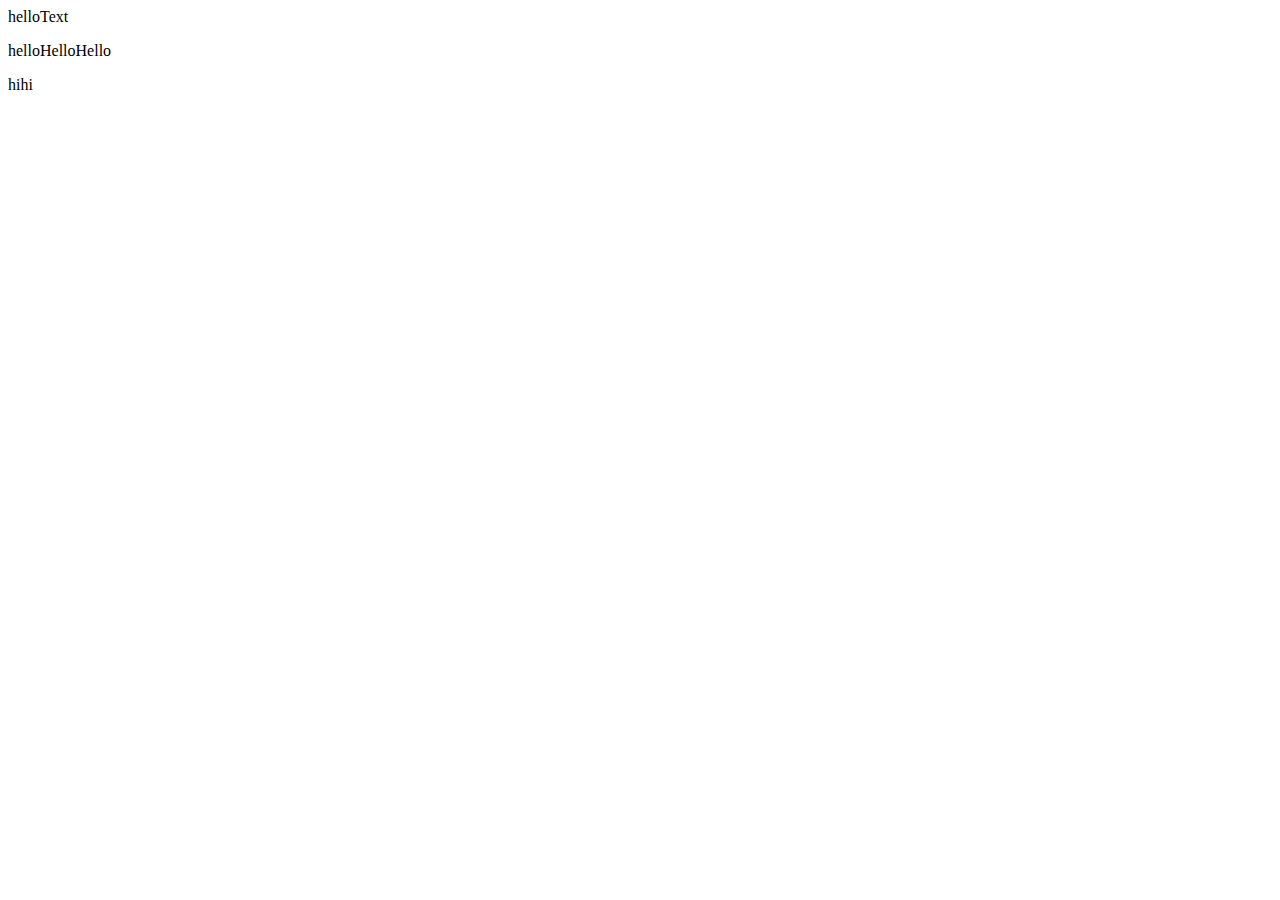
<file: DOM/index.html>
<!DOCTYPE html>
<html lang="en">
  <head>
    <meta charset="UTF-8" />
    <meta name="viewport" content="width=device-width, initial-scale=1.0" />
    <title>Document</title>
  </head>
  <body>
    <div class="dummy"></div>
    <div id="text">helloText
        <p>helloHelloHello</p>
    </div>
    <div id="demo">
        <p>hihi</p>
    </div>
    <!-- <div id="hello">dfjajkfha
        <p class="pipi">Pinecone</p>
    </div> -->

    <script src="index.js">
        // const div = document.getElementById("hello");
        // console.log(div);

    //   const elements = document.getElementsByClassName("pipi");
    //   elements[0].innerText = "dada";
      
    </script>
  </body>
</html>
</file>
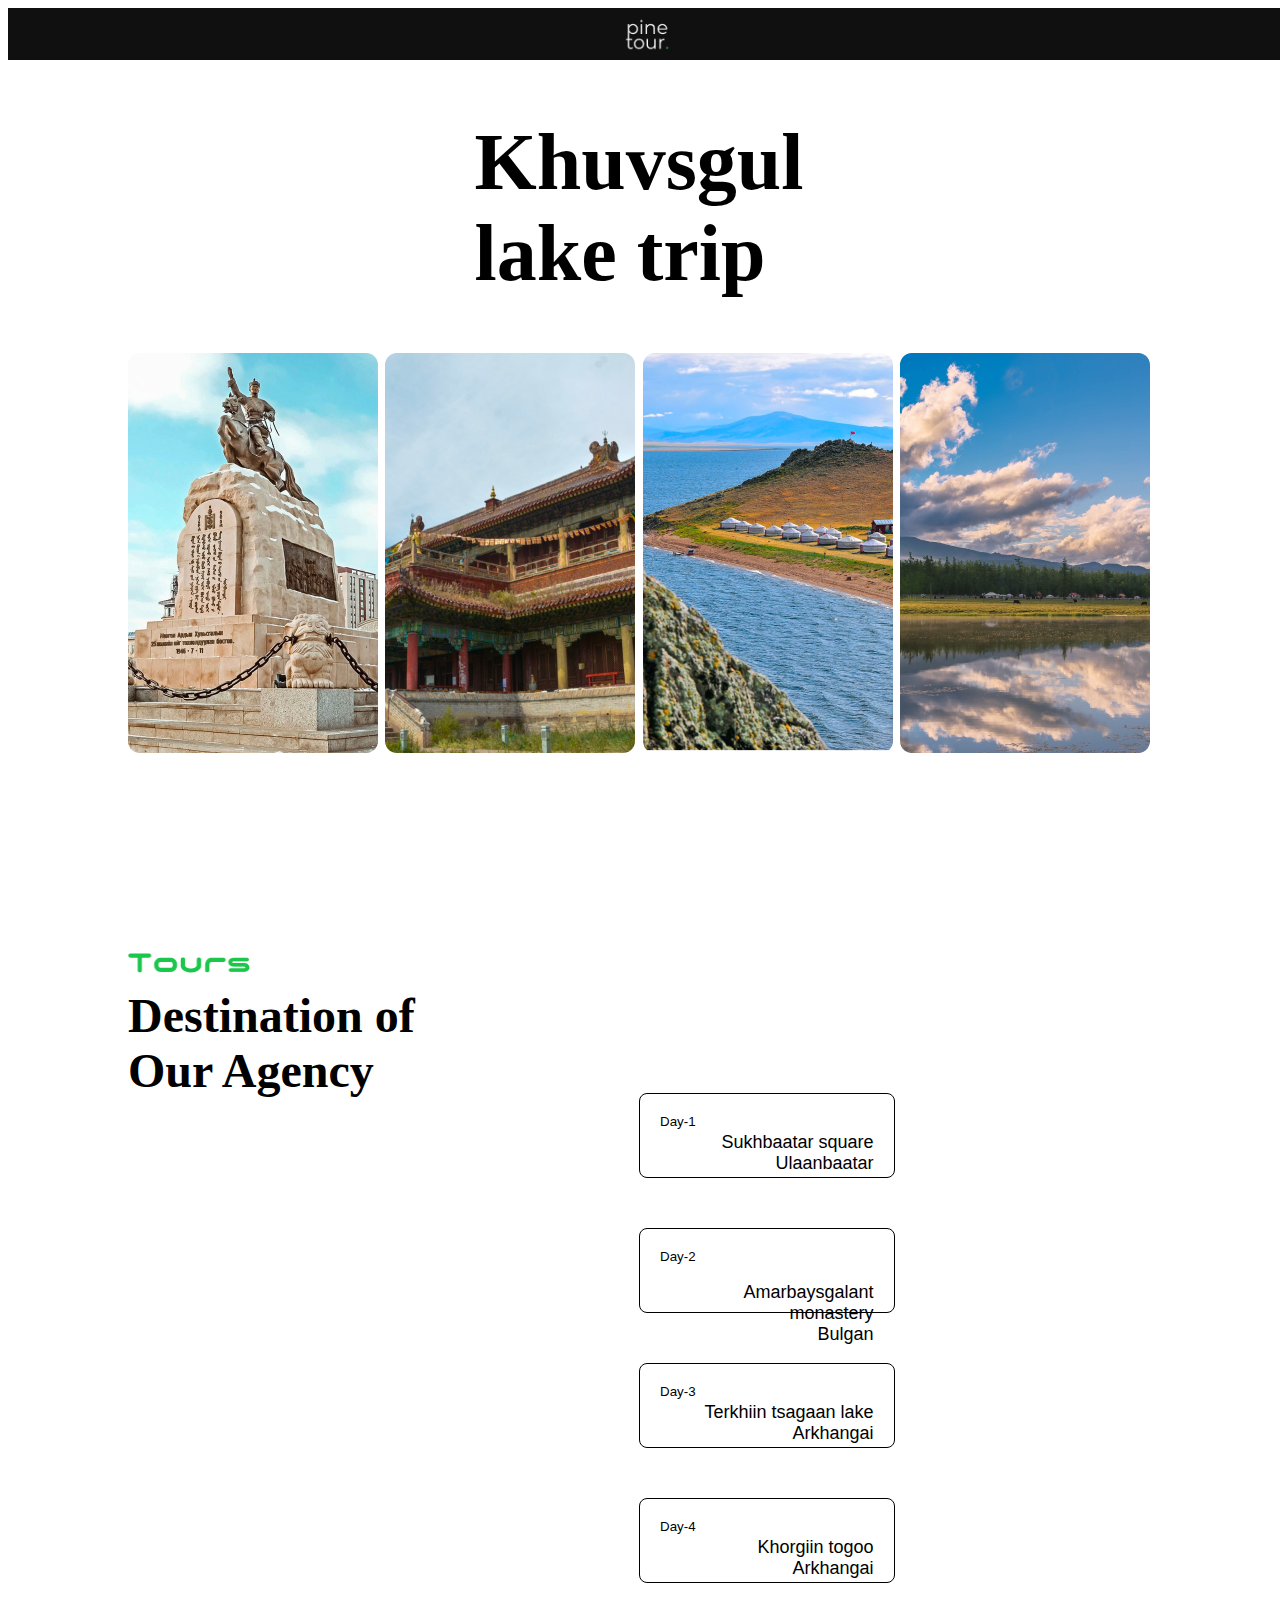
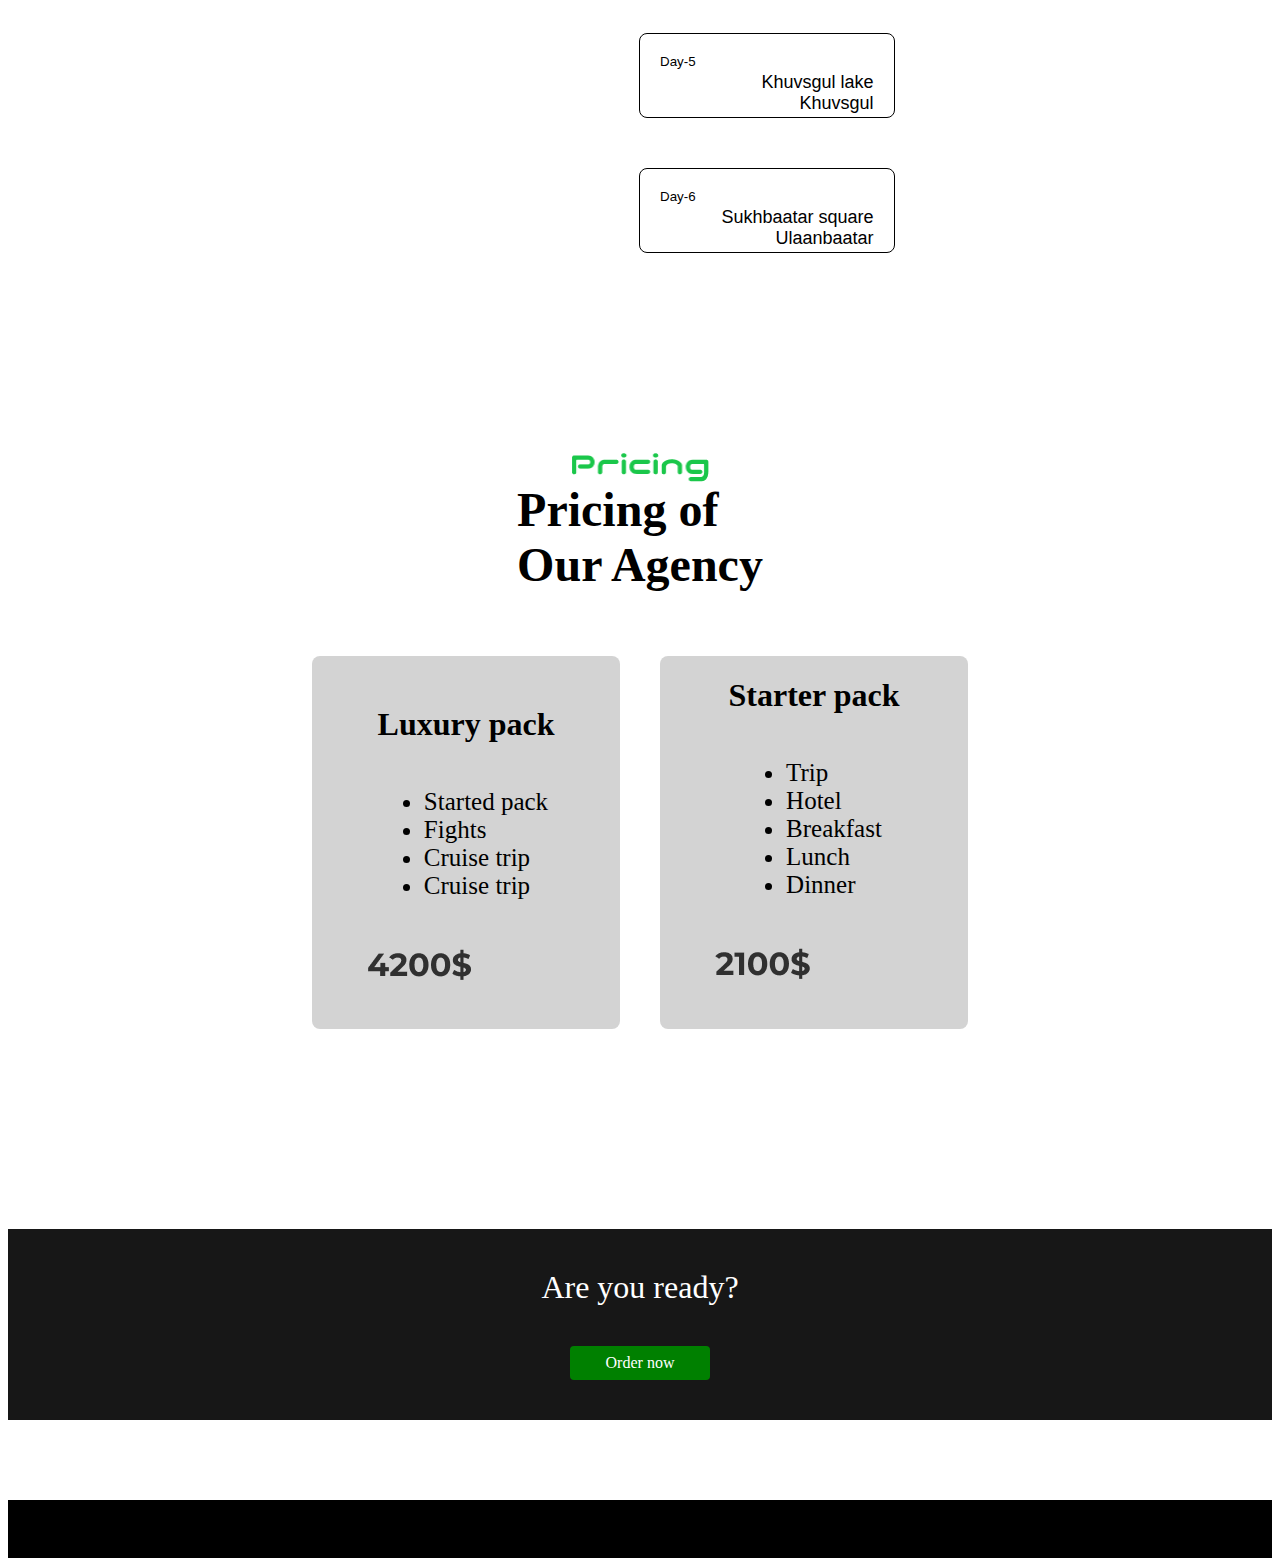
<file: Khuvsgul/index.html>
<!DOCTYPE html>
<html lang="en">
  <head>
    <meta charset="UTF-8" />
    <meta name="viewport" content="width=, initial-scale=1.0" />
    <title>Document</title>
    <link rel="stylesheet" href="style.css" />
  </head>
  <body>
    <div class="navbar">
      <img src="Frame 50.png" alt="" />
    </div>
    <div class="container">
      <h1>Khuvsgul<br />lake trip</h1>
      <div class="photos">
        <img src="image 27.png" alt="" />
        <img src="image 26.png" alt="" />
        <img src="image 25.png" alt="" />
        <img src="image 28.png" alt="" />
      </div>
    </div>
    <div class="center-flex">
      <div class="column-1">
        <img src="Tours.png" width="122px" alt="" />
        <h3>Destination of<br />Our Agency</h3>
      </div>
        <div class="list-item">
          <button class="Day-1">Day-1
            <p class="Sukhbaatar square">Sukhbaatar square <br />Ulaanbaatar</p></button>
          <button class="Day-2">Day-2
            <p class="Sukhbaatar square">
              Amarbaysgalant monastery<br />Bulgan</p></button>
          <button class="Day-3">Day-3
            <p class="Sukhbaatar square">
              Terkhiin tsagaan lake<br />Arkhangai</p>
          </button>
          <button class="Day-4">Day-4
            <p class="Sukhbaatar square">Khorgiin togoo<br />Arkhangai</p>
          </button>
          <button class="Day-5">Day-5
            <p class="Sukhbaatar square">Khuvsgul lake<br />Khuvsgul</p>
          </button>
          <button class="Day-6">Day-6
            <p class="Sukhbaatar square">Sukhbaatar square <br />Ulaanbaatar</p>
          </button>
        </div>
        <div class="column-2">
          <img src="image 29.png" alt="" />
          <img src="image 30.png" alt="" />
          <img src="image 31.png" alt="" />
          <img src="image 32.png" alt="" />
          <img src="image 33.png" alt="" />
        </div>
    </div>
    </div>
    <div class="last-container">
      <img src="Pricing.png" alt="" width="138px" />
      <h4 class="head">Pricing of<br />Our Agency</h4>
    </div>
    <div class="price">
      <div class="price-1">
        <h6>Luxury pack</h6>
        <ul>
          <li>Started pack</li>
          <li>Fights</li>
          <li>Cruise trip</li>
          <li>Cruise trip</li>
        </ul>
        <img src="Frame 58.png" alt="" />
      </div>
      <div class="price-2">
        <h6>Starter pack</h6>
        <ul>
          <li>Trip</li>
          <li>Hotel</li>
          <li>Breakfast</li>
          <li>Lunch</li>
          <li>Dinner</li>
        </ul>
        <img src="Frame 58 (1).png" alt="" />
      </div>
    </div>
    <div class="order">
      <div class="h7">Are you ready?</div>
      <div class="button">Order now</div>
    </div>
    <div class="last">
      <img src="Pine Tour..png" alt="" />
    </div>
  </body>
</html>
</file>
<file: Khuvsgul/style.css>
.body {
  margin: 0;
  background-color: gray;
}
@media only screen and (max-width: 500px) {
  .body {
    width: 100vw;
    height: 100vw;
  }
}
.navbar p {
  color: white;
  display: flex;
  justify-content: center;
}
.navbar img {
  width: 100vw;
}
.container {
  margin-left: 120px;
  margin-right: 122px;
}
.container h1 {
  display: flex;
  justify-content: center;
  font-size: 80px;
  font-family: "Montserrat" sans-serif;
}
.photos {
  display: flex;
  flex-wrap: wrap;
  justify-content: space-between;
}
.center-flex{
  display: flex;
  margin-top: 200px;
  margin-left: 120px;
  margin-right: 122px;
}
.column-1 {
  width: 50vw;
  display: flex;
  flex-direction: column;
}
.column-1 h3 {
  font-family: "Montserret" sans-serif;
  font-size: 48px;
  margin-top: 15px;
}
.column-2 {
  width: 50vw;
  display: flex;
  flex-direction: row;
  justify-content: end;
}
@media only screen and (max-width: 500px) {
  .body {
    display: none;
  }
}
.column-2 img {
  transition: 5s ease-in-out;
}

.list-item{
  width: 400px;
  height: 85px;
}
.list-item p {
  float: right;
  text-align: center;
  text-align: end;
}
.column-2{
  display: none;
}

.list-item :hover{
  background-color: black;
}
.list-item button :nth-child(1):hover .column-2 img:nth-child(1){
  display: block;
  cursor: pointer;
}
.list-item button :nth-child(2):hover ~ .column-2 img :nth-child(2){
  display: block;
}
.list-item button :nth-child(3):hover ~ .column-2 img :nth-child(3){
  display: block;
}
.list-item button :nth-child(4):hover ~ .column-2 img :nth-child(4){
  display: block;
}
.list-item button :nth-child(5):hover ~ .column-2 img :nth-child(5){
  display: block;
}
.list-item button :nth-child(6):hover ~ .column-2 img :nth-child(6){
  display: block;
}


.list-item button {
  float: left;
  border: 1px solid black;
  border-radius: 8px;
  background-color: white;
  width: 400px;
  height: 85px;
  display: block;
  background-color: inherit;
  color: black;
  padding: 20px;
  width: 50%;
  outline: none;
  text-align: left;
  cursor: pointer;
}


.list-item {
  width: 50vw;
  height: 100vh;
  border: 1px black;
  display: flex;
  flex-direction: column;
  justify-content: end;
  gap: 50px
}

.list-item p {
  font-size: 18px;
}
.place {
  font-size: 16px;
  display: flex;
  align-items: center;
}

.last-container {
  display: flex;
  flex-direction: column;
  align-items: center;
  margin-top: 200px;
}
.price {
  display: flex;
  justify-content: center;
}

h4 {
  font-size: 48px;
  margin-top: 0;
}

.price {
  background-color: white;
  border-radius: 5px;
  gap: 40px;
}

h6 {
  font-size: 32px;
  margin-bottom: 20px;
}
ul {
  font-size: 25px;
}

.price-1 img {
  padding: 20px;
  margin-bottom: 50px;
  margin-left: 70px;
}
.price-2 img {
  padding: 20px;
  margin-bottom: 80px;
  margin-left: 70px;
}
.price-1 {
  width: 308px;
  height: 373px;
  background-color: lightgray;
  border-radius: 8px;
  display: flex;
  flex-direction: column;
  justify-content: center;
  align-items: center;
}

.price-2 {
  width: 308px;
  height: 373px;
  background-color: lightgray;
  border-radius: 8px;
  display: flex;
  flex-direction: column;
  justify-content: center;
  align-items: center;
}
.order {
  background-color: #171717;
  color: white;
  display: flex;
  flex-direction: column;
  align-items: center;
  margin-top: 200px;
}

.h7 {
  font-size: 32px;
  margin-top: 40px;
}
.button {
  background-color: green;
  width: 100px;
  height: 14px;
  display: flex;
  justify-content: center;
  align-items: center;
  margin-top: 20px;
  border-radius: 4px;
  font-size: 16px;
  padding: 10px 20px;
  margin-top: 40px;
  margin-bottom: 40px;
}

.last {
  background-color: black;
}
.last img {
  margin-top: 80px;
  display: flex;
  opacity: 0;
}
</file>
